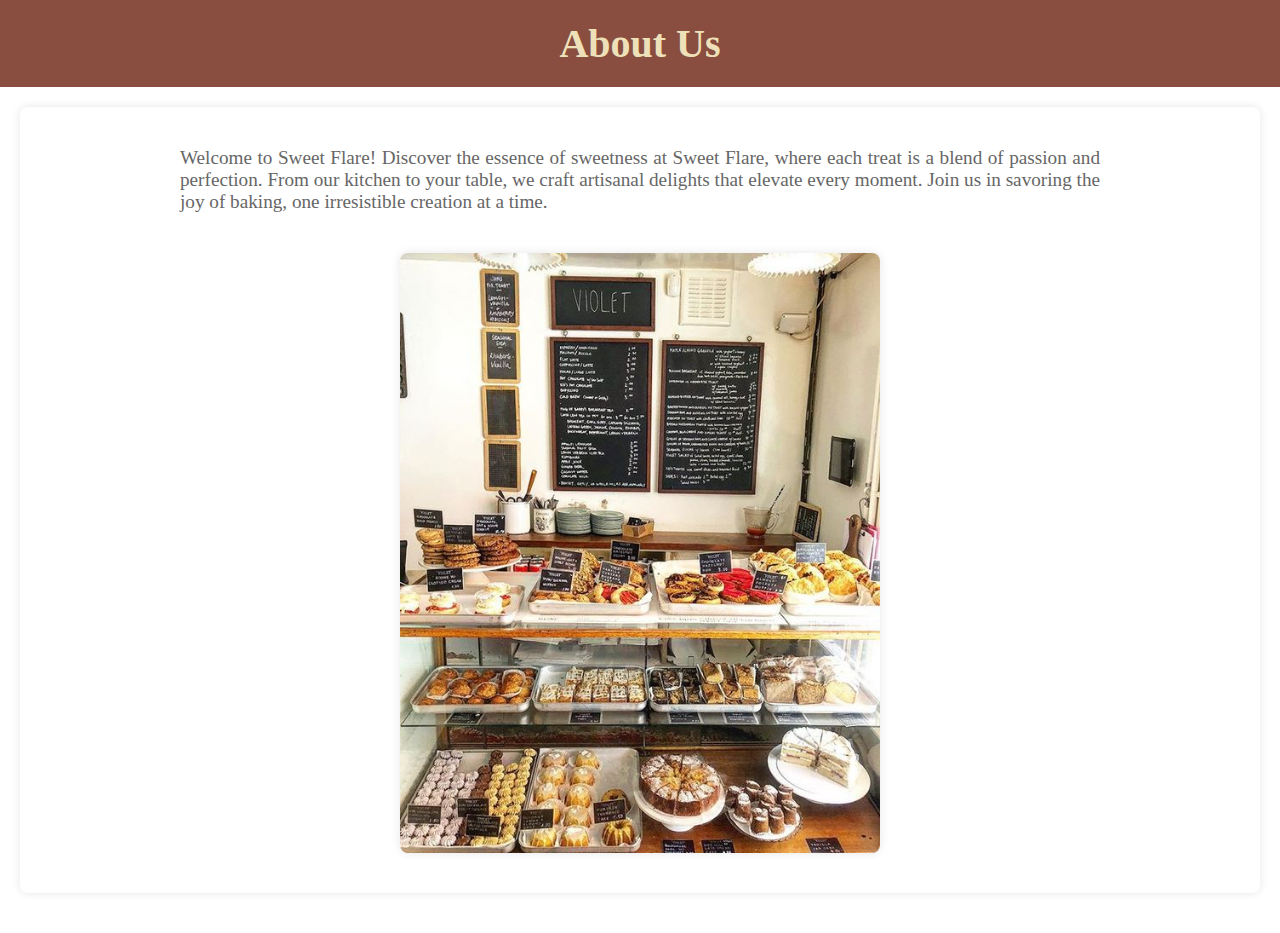
<file: about.html>
<!DOCTYPE html>
<html lang="en">
<head>
    <meta charset="UTF-8">
    <meta name="viewport" content="width=device-width, initial-scale=1.0">
    <title>About Us - Sweet Flare</title>
    <link rel="stylesheet" href="about.css">

</head>
<body>
    <header>
        <h1 class="page-heading">About Us</h1>
    </header>
    <main>
        <section class="about-section">
            <div class="container">
                <p>Welcome to Sweet Flare! Discover the essence of sweetness at Sweet Flare, where each treat is a blend of passion and perfection. From our kitchen to your table, we craft artisanal delights that elevate every moment. Join us in savoring the joy of baking, one irresistible creation at a time.</p>
                <img src="about1.png" alt="Bakery at Sweet Flare" class="about-image">
            </div>
        </section>
    </main>

</body>
</html>
</file>
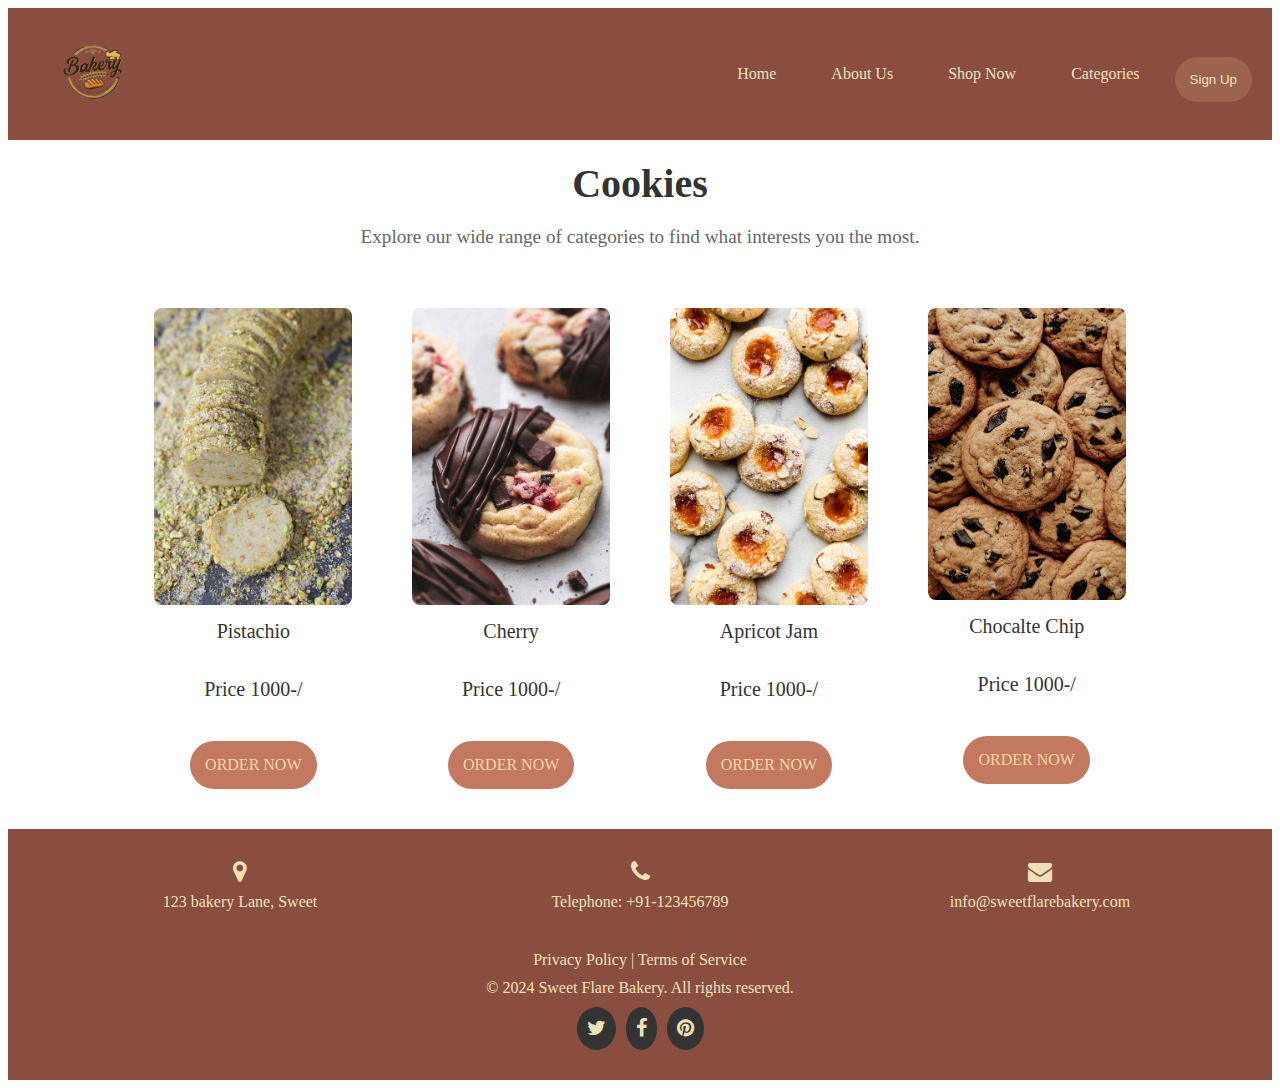
<file: biscuit.html>
<!DOCTYPE html>
<html lang="en">
<head>
    <meta charset="UTF-8">
    <meta name="viewport" content="width=device-width, initial-scale=1.0">
    <title>Biscuits</title>
    <link rel="stylesheet" href="biscuit.css">
     <link rel="stylesheet" type="text/css" href="nav.css">
    <link rel="stylesheet" type="text/css" href="footer1.css">
    <link rel="stylesheet" href="https://cdnjs.cloudflare.com/ajax/libs/font-awesome/4.7.0/css/font-awesome.min.css">
    
</head>
<body>
     <div class="navbar">
        <a href="index.html"><img src="log0.png" alt="Logo"></a>
        <div class="nav-links">
            <a href="index.html">Home</a>
            <a href="about.html">About Us</a>
            <a href="buy.html">Shop Now</a>
                <a href="categories.html">Categories</a>
                    
              
            <div class="button">
      <button>Sign Up</button>
    </div>  
        </div>
    </div>

   <header>
        <h1>Cookies</h1>
        <p>Explore our wide range of categories to find what interests you the most.</p>
    </header>
    <main class="container">
        <div class="box">
            <img src="pistachio1.png" alt="Category 1">
            <p>Pistachio</p>
            <p>Price 1000-/</p>
          <a href="buy.html">ORDER NOW</a> 
        </div>
        <div class="box">
            <img src="cherry.png" alt="Category 2">
            <p>Cherry</p>
             <p>Price 1000-/</p>
             <a href="buy.html">ORDER NOW</a>  
        </div>
        <div class="box">
            <img src="jam.png" alt="Category 3">
            <p>Apricot Jam</p>
             <p>Price 1000-/</p>
            <a href="buy.html">ORDER NOW</a>   
        </div>
        <div class="box">
            <img src="chip.png" alt="Category 4">
            <p>Chocalte Chip</p>
             <p>Price 1000-/</p>
             <a href="buy.html">ORDER NOW</a>  
        </div>
    </main>
    <footer class="footer">
        <div class="footer-container">
            <div class="footer-section">
                <i class="fa fa-map-marker"></i>
                <p>123 bakery Lane, Sweet</p>
            </div>
            <div class="footer-section">
                <i class="fa fa-phone"></i>
                <p>Telephone: +91-123456789</p>
            </div>
            <div class="footer-section">
                <i class="fa fa-envelope"></i>
                <p>info@sweetflarebakery.com</p>
            </div>
        </div>
        <div class="bottom-footer">
            <p> Privacy Policy | Terms of Service</p>

<p>© 2024 Sweet Flare Bakery. All rights reserved.</p>
            <div class="social-icons">
                <a href="#"><i class="fa fa-twitter"></i></a>
                <a href="#"><i class="fa fa-facebook"></i></a>
                <a href="#"><i class="fa fa-pinterest"></i></a>
            </div>
        </div>
    </footer>
</body>
</html>
</file>
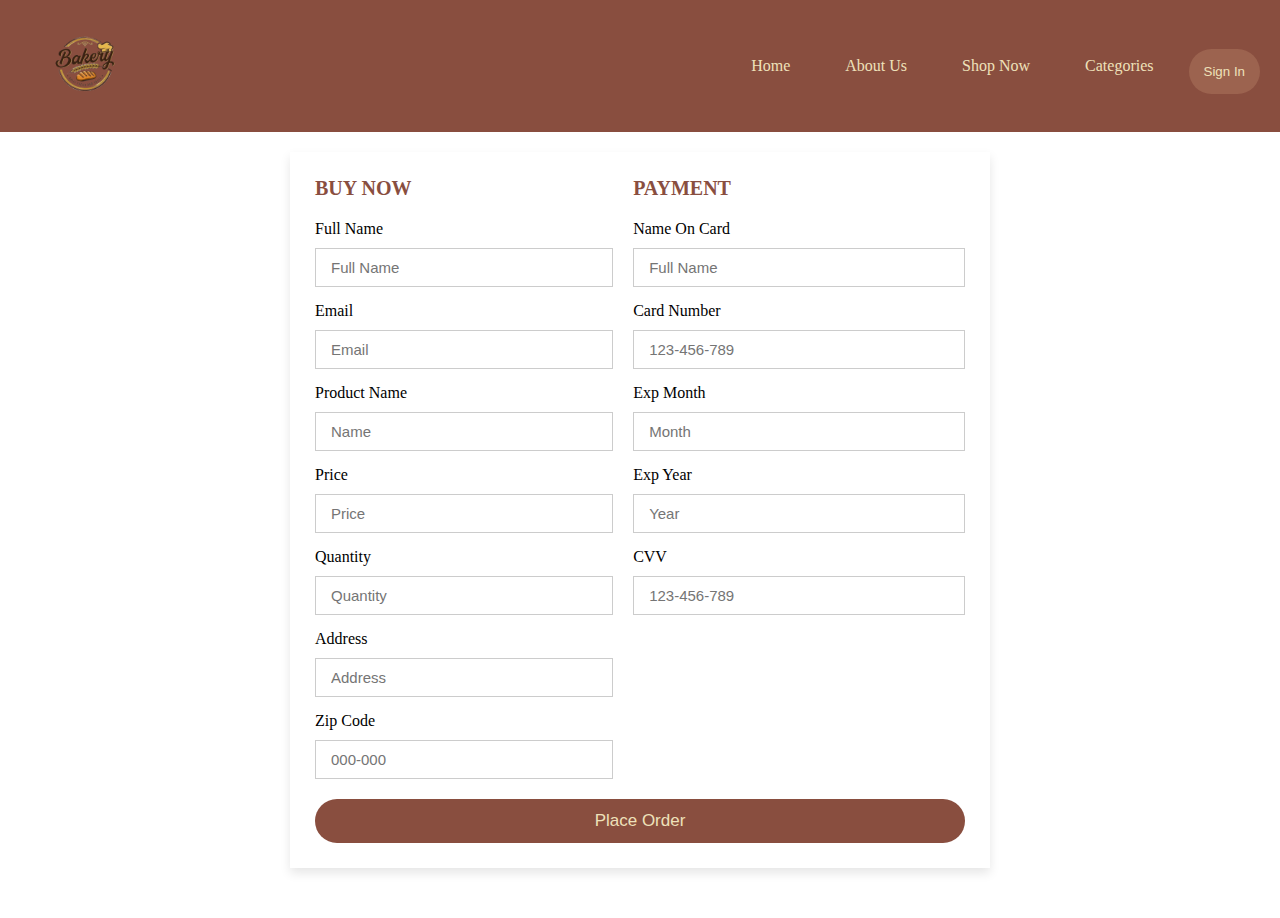
<file: buy.html>
<!DOCTYPE html>
<html>
<head>
	<meta charset="utf-8">
	<meta name="viewport" content="width=device-width, initial-scale=1">
	<title>Buy Now</title>
	<link rel="stylesheet" type="text/css" href="buy.css">
	<link rel="stylesheet" type="text/css" href="nav.css">
</head>
<body>
	 <div class="navbar">
        <a href="home1.html"><img src="log0.png" alt="Logo"></a>
        <div class="nav-links">
            <a href="home1.html">Home</a>
              <a href="about.html">About Us</a>
            <a href="buy.html">Shop Now</a>
                <a href="categories.html">Categories</a>
                    
              
            <div class="button">
      <button>Sign In</button>
    </div>  
        </div>
    </div>

<div class="container">
	<form action="">
		<div class="row">
			<div class="col">
				<h3 class="title">Buy Now</h3>
				<div class="inputBox">
					<span>Full Name</span>
					<input type="text" placeholder ="Full Name">		
				</div>
				<div class="inputBox">
					<span>Email</span>
					<input type="email" placeholder ="Email">		
				</div>
				<div class="inputBox">
					<span>Product Name</span>
					<input type="email" placeholder ="Name">		
				</div>
				<div class="inputBox">
					<span>Price</span>
					<input type="email" placeholder ="Price">		
				</div>
				<div class="inputBox">
					<span>Quantity</span>
					<input type="email" placeholder ="Quantity">		
				</div>
				<div class="inputBox">
					<span>Address</span>
					<input type="text" placeholder ="Address">		
				</div>
				<div class="inputBox">
					<span>Zip Code</span>
					<input type="text" placeholder ="000-000">		
				</div>
				
			</div>
			<div class="row">
			<div class="col">
				<h3 class="title">Payment</h3>
				<div class="inputBox">
					<span>Name on Card</span>
					<input type="text" placeholder ="Full Name">		
				</div>
				<div class="inputBox">
					<span>Card Number</span>
					<input type="number" placeholder ="123-456-789">		
				</div>
				<div class="inputBox">
					<span>Exp Month</span>
					<input type="text" placeholder ="Month">		
				</div>
				<div class="inputBox">
					<span>Exp Year</span>
					<input type="text" placeholder ="Year">		
				</div>
				<div class="inputBox">
					<span>CVV</span>
					<input type="text" placeholder ="123-456-789">		
				</div>
			</div>
		</div>
	</div>
			<input type="submit" value ="Place Order" class="submit-btn">
		</div>
	</form>
</div>
</body>
</html>
</file>
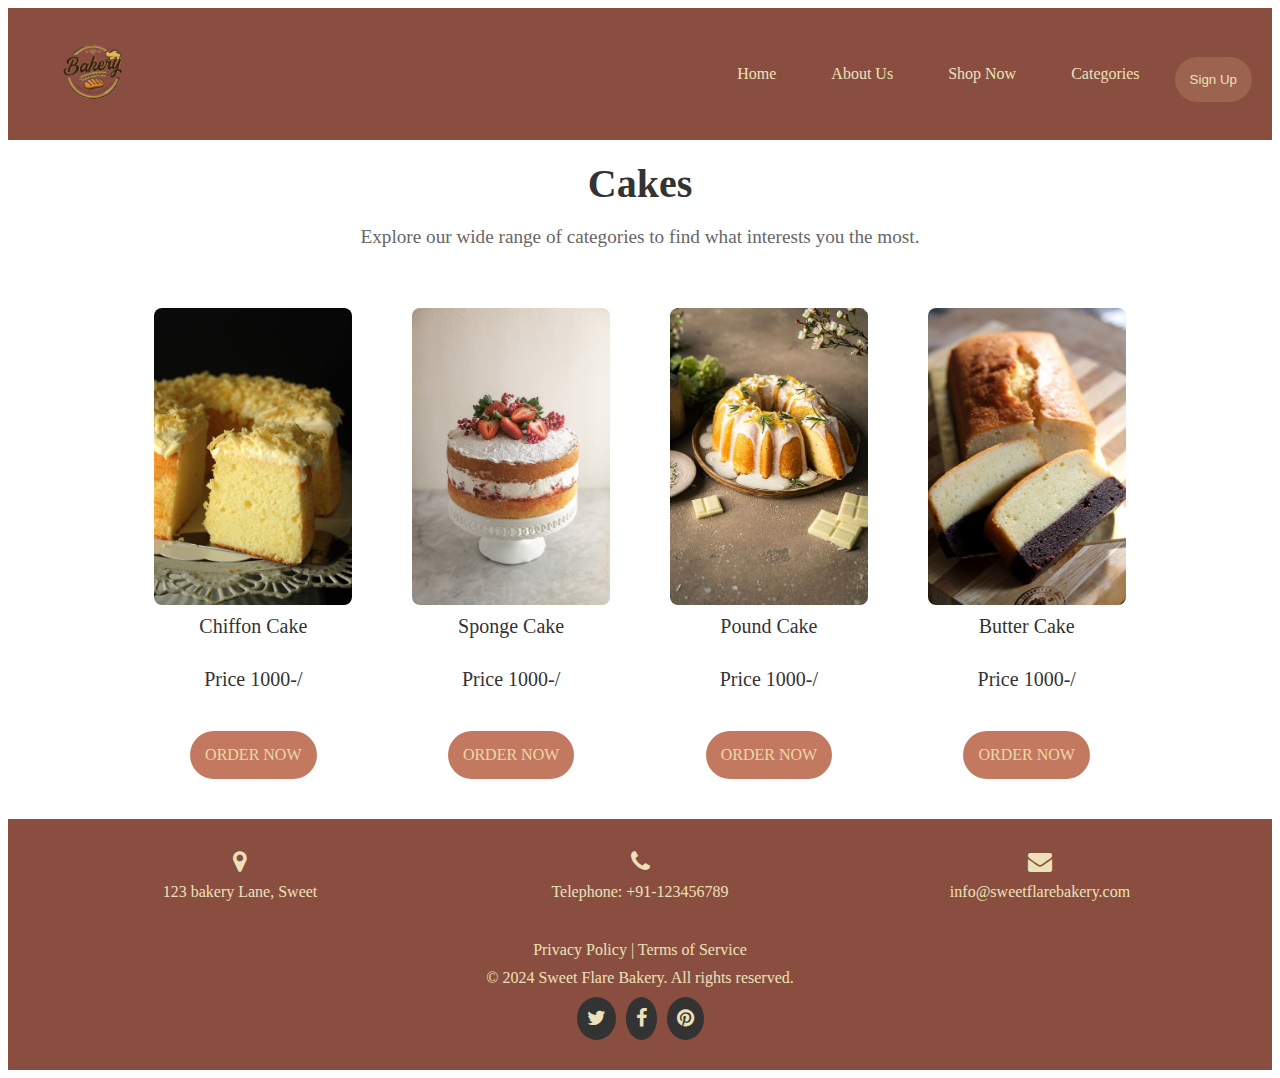
<file: cake.html>
<!DOCTYPE html>
<html lang="en">
<head>
    <meta charset="UTF-8">
    <meta name="viewport" content="width=device-width, initial-scale=1.0">
    <title>Cakes</title>
    <link rel="stylesheet" href="cake.css">
     <link rel="stylesheet" type="text/css" href="nav.css">
    <link rel="stylesheet" type="text/css" href="footer1.css">
    <link rel="stylesheet" href="https://cdnjs.cloudflare.com/ajax/libs/font-awesome/4.7.0/css/font-awesome.min.css">
    
</head>
<body>
    <div class="navbar">
        <a href="index.html"><img src="log0.png" alt="Logo"></a>
        <div class="nav-links">
            <a href="index.html">Home</a>
            <a href="about.html">About Us</a>
            <a href="buy.html">Shop Now</a>
                <a href="categories.html">Categories</a>
                    
              
            <div class="button">
      <button>Sign Up</button>
    </div>  
        </div>
    </div>

   <header>
        <h1>Cakes</h1>
        <p>Explore our wide range of categories to find what interests you the most.</p>
    </header>
    <main class="container">
        <div class="box">
            <img src="chiffon.png">
            <p>Chiffon Cake</p>
            <p>Price 1000-/</p>
          <a href="buy.html">ORDER NOW</a> 
        </div>
        <div class="box">
            <img src="sponge.png">
            <p>Sponge Cake</p>
             <p>Price 1000-/</p>
             <a href="buy.html">ORDER NOW</a>  
        </div>
        <div class="box">
            <img src="pound.png">
            <p>Pound Cake</p>
             <p>Price 1000-/</p>
            <a href="buy.html">ORDER NOW</a>   
        </div>
        <div class="box">
            <img src="butter.png">
            <p>Butter Cake</p>
             <p>Price 1000-/</p>
             <a href="buy.html">ORDER NOW</a>  
        </div>
    </main>
    <footer class="footer">
        <div class="footer-container">
            <div class="footer-section">
                <i class="fa fa-map-marker"></i>
                <p>123 bakery Lane, Sweet</p>
            </div>
            <div class="footer-section">
                <i class="fa fa-phone"></i>
                <p>Telephone: +91-123456789</p>
            </div>
            <div class="footer-section">
                <i class="fa fa-envelope"></i>
                <p>info@sweetflarebakery.com</p>
            </div>
        </div>
        <div class="bottom-footer">
            <p> Privacy Policy | Terms of Service</p>

<p>© 2024 Sweet Flare Bakery. All rights reserved.</p>
            <div class="social-icons">
                <a href="#"><i class="fa fa-twitter"></i></a>
                <a href="#"><i class="fa fa-facebook"></i></a>
                <a href="#"><i class="fa fa-pinterest"></i></a>
            </div>
        </div>
    </footer>
</body>
</html>
</file>
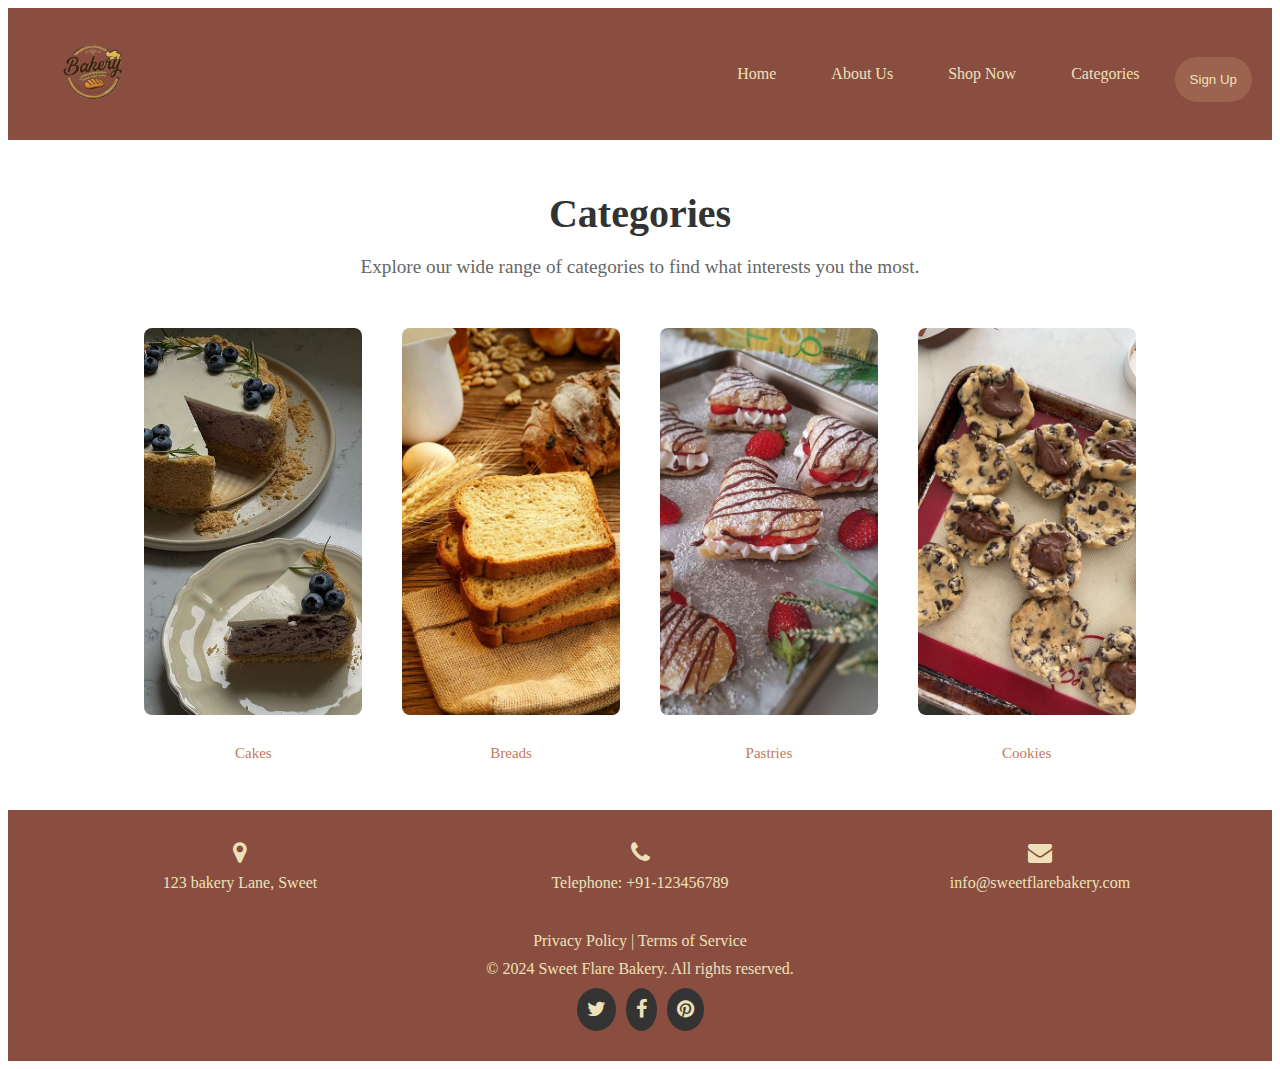
<file: categories.html>
<!DOCTYPE html>
<html lang="en">
<head>
    <meta charset="UTF-8">
    <meta name="viewport" content="width=device-width, initial-scale=1.0">
    <title>Categories</title>
    <link rel="stylesheet" href="categories.css">
    <link rel="stylesheet" type="text/css" href="nav.css">
    <link rel="stylesheet" type="text/css" href="footer1.css">
    <link rel="stylesheet" href="https://cdnjs.cloudflare.com/ajax/libs/font-awesome/4.7.0/css/font-awesome.min.css">
    
</head>
<body>
    <div class="navbar">
        <a href="index.html"><img src="log0.png" alt="Logo"></a>
        <div class="nav-links">
            <a href="home1.html">Home</a>
            <a href="aboutus.html">About Us</a>
            <a href="shopnow.html">Shop Now</a>
                <a href="categories.html">Categories</a>
                    
              
            <div class="button">
      <button>Sign Up</button>
    </div>  
        </div>
    </div>

   <header>
        <h1>Categories</h1>
        <p>Explore our wide range of categories to find what interests you the most.</p>
    </header>
    <main class="container">
        <div class="box">
            <img src="cake1.png">
          <a href="cake.html">Cakes</a>
        </div>
        <div class="box">
            <img src="bread3.png">
             <a href="bread.html">Breads</a>
        </div>
        <div class="box">
            <img src="pastry1.png">
            <a href="pastries.html">Pastries</a>
        </div>
        <div class="box">
            <img src="biscuit3.png">
        <a href="biscuit.html">Cookies</a>
        </div>
    </main>
    <br>
   <footer class="footer">
        <div class="footer-container">
            <div class="footer-section">
                <i class="fa fa-map-marker"></i>
                <p>123 bakery Lane, Sweet</p>
            </div>
            <div class="footer-section">
                <i class="fa fa-phone"></i>
                <p>Telephone: +91-123456789</p>
            </div>
            <div class="footer-section">
                <i class="fa fa-envelope"></i>
                <p>info@sweetflarebakery.com</p>
            </div>
        </div>
        <div class="bottom-footer">
            <p> Privacy Policy | Terms of Service</p>

<p>© 2024 Sweet Flare Bakery. All rights reserved.</p>
            <div class="social-icons">
                <a href="#"><i class="fa fa-twitter"></i></a>
                <a href="#"><i class="fa fa-facebook"></i></a>
                <a href="#"><i class="fa fa-pinterest"></i></a>
            </div>
        </div>
    </footer>
</body>
</html>
</file>
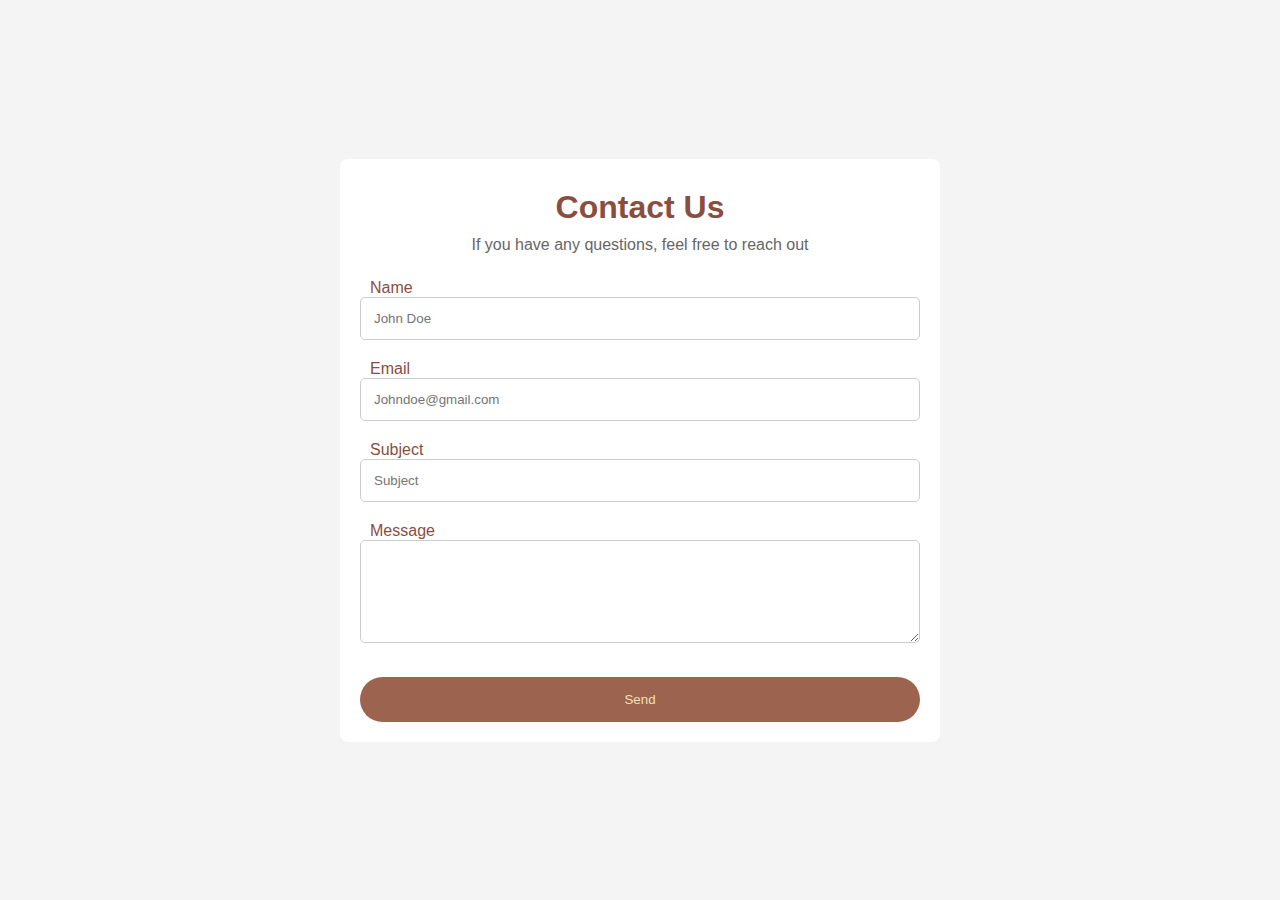
<file: contact.html>
<!DOCTYPE html>
<html lang="en">
<head>
    <meta charset="UTF-8">
    <meta name="viewport" content="width=device-width, initial-scale=1.0">
    <title>Contact Us</title>
    <link rel="stylesheet" href="contact.css">
</head>
<body>
    <div class="container">
        <h1>Contact Us</h1>
        <p>If you have any questions, feel free to reach out </p>
        <form action="#" method="POST">
            <div class="form-group">
                <label for="name">Name</label>
                <input type="text" placeholder="John Doe" name="name" required>
            </div>
            <div class="form-group">
                <label for="email">Email</label>
                <input type="email" placeholder="Johndoe@gmail.com" name="email" required>
            </div>
            <div class="form-group">
                <label for="subject">Subject</label>
                <input type="text" placeholder="Subject" name="subject" required>
            </div>
            <div class="form-group">
                <label for="message">Message</label>
                <textarea id="message" name="message" rows="5" required></textarea>
            </div>
            <button type="submit">Send</button>
        </form>
    </div>
</body>
</html>
</file>
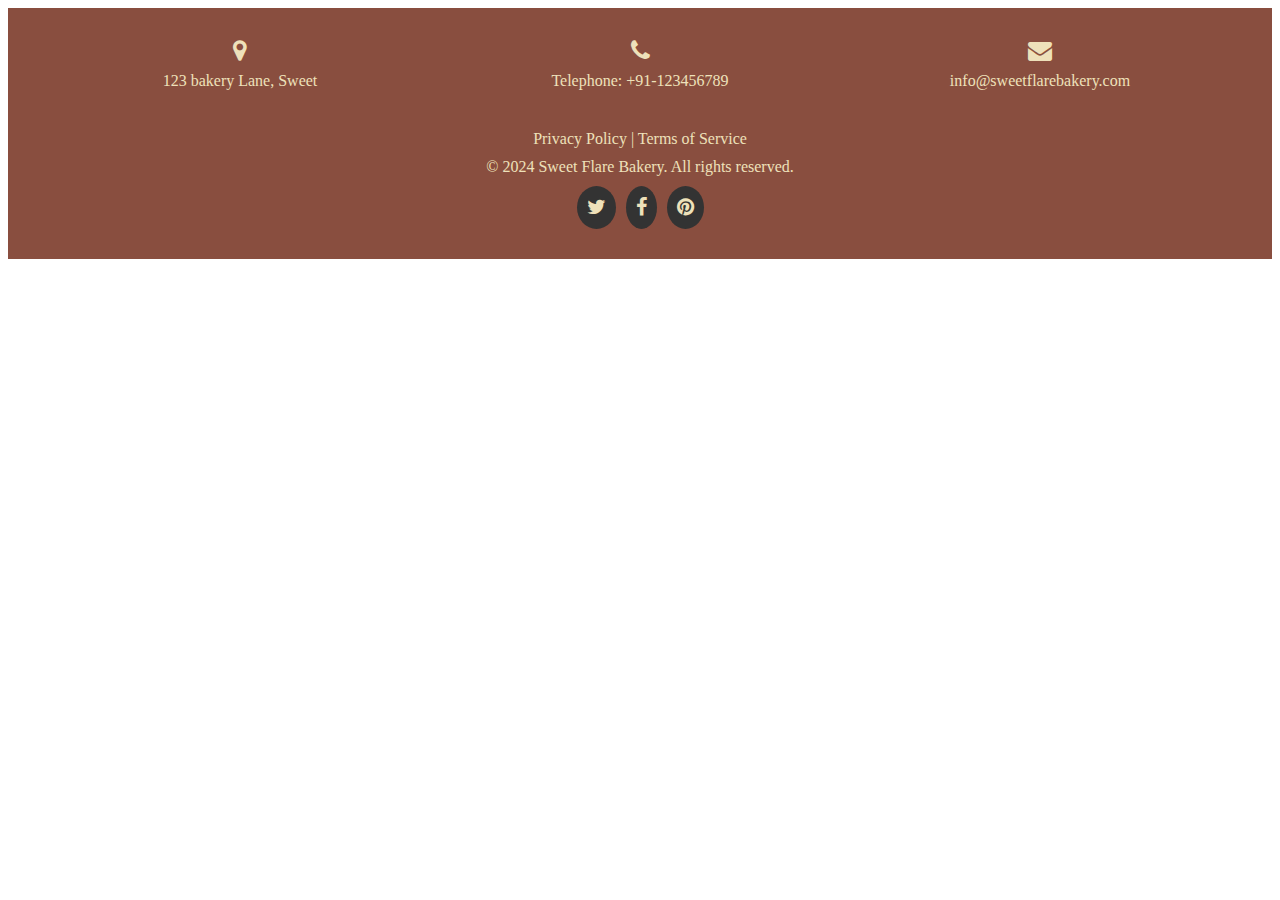
<file: footer1.html>
<!DOCTYPE html>
<html>
<head>
	<meta charset="utf-8">
	<meta name="viewport" content="width=device-width, initial-scale=1">
	<title>Footer</title>
	<link rel="stylesheet" type="text/css" href="footer1.css">
	<link rel="stylesheet" href="https://cdnjs.cloudflare.com/ajax/libs/font-awesome/4.7.0/css/font-awesome.min.css">

</head>
<body>
<footer class="footer">
        <div class="footer-container">
            <div class="footer-section">
                <i class="fa fa-map-marker"></i>
                <p>123 bakery Lane, Sweet</p>
            </div>
            <div class="footer-section">
                <i class="fa fa-phone"></i>
                <p>Telephone: +91-123456789</p>
            </div>
            <div class="footer-section">
                <i class="fa fa-envelope"></i>
                <p>info@sweetflarebakery.com</p>
            </div>
        </div>
        <div class="bottom-footer">
            <p> Privacy Policy | Terms of Service</p>

<p>© 2024 Sweet Flare Bakery. All rights reserved.</p>
            <div class="social-icons">
                <a href="#"><i class="fa fa-twitter"></i></a>
                <a href="#"><i class="fa fa-facebook"></i></a>
                <a href="#"><i class="fa fa-pinterest"></i></a>
            </div>
        </div>
    </footer>
</body>
</html>
</file>
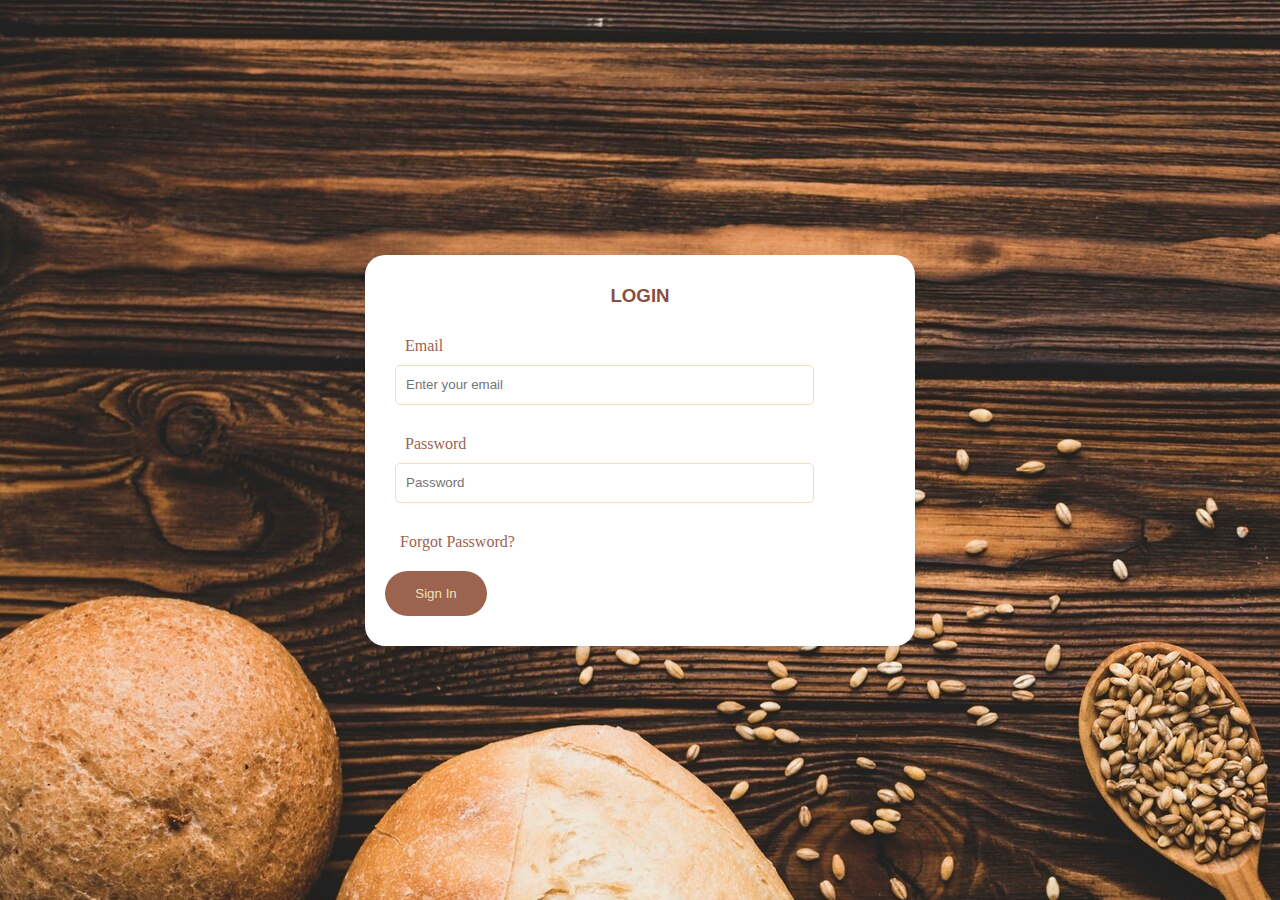
<file: login1.html>
<!DOCTYPE html>
<html>
<head>
	<meta charset="utf-8">
	<meta name="viewport" content="width=device-width, initial-scale=1">
	<title>LOGIN</title>
	<link rel="stylesheet" type="text/css" href="login1.css">
	
</head>
<body>
<div class="container">
	<form action="login.php" method="post">
		<h3>LOGIN</h3>
		
		<div class="content">
			<div class="input_box">
				<label for="email">Email</label>
				<input type="text" placeholder="Enter your email" name="email" required>
			</div>
			<div class="input_box">
				<label for="phone">Password</label>
				<input type="password" placeholder="Password" name="password" required>
			</div>			
		</div>
		<div class="alert">
			<a href="#">Forgot Password?</a>
			
		</div>
		<div class="button">
			<button>Sign In</button>
		</div>		
	</form>	
</div>
</body>
</html>
</file>
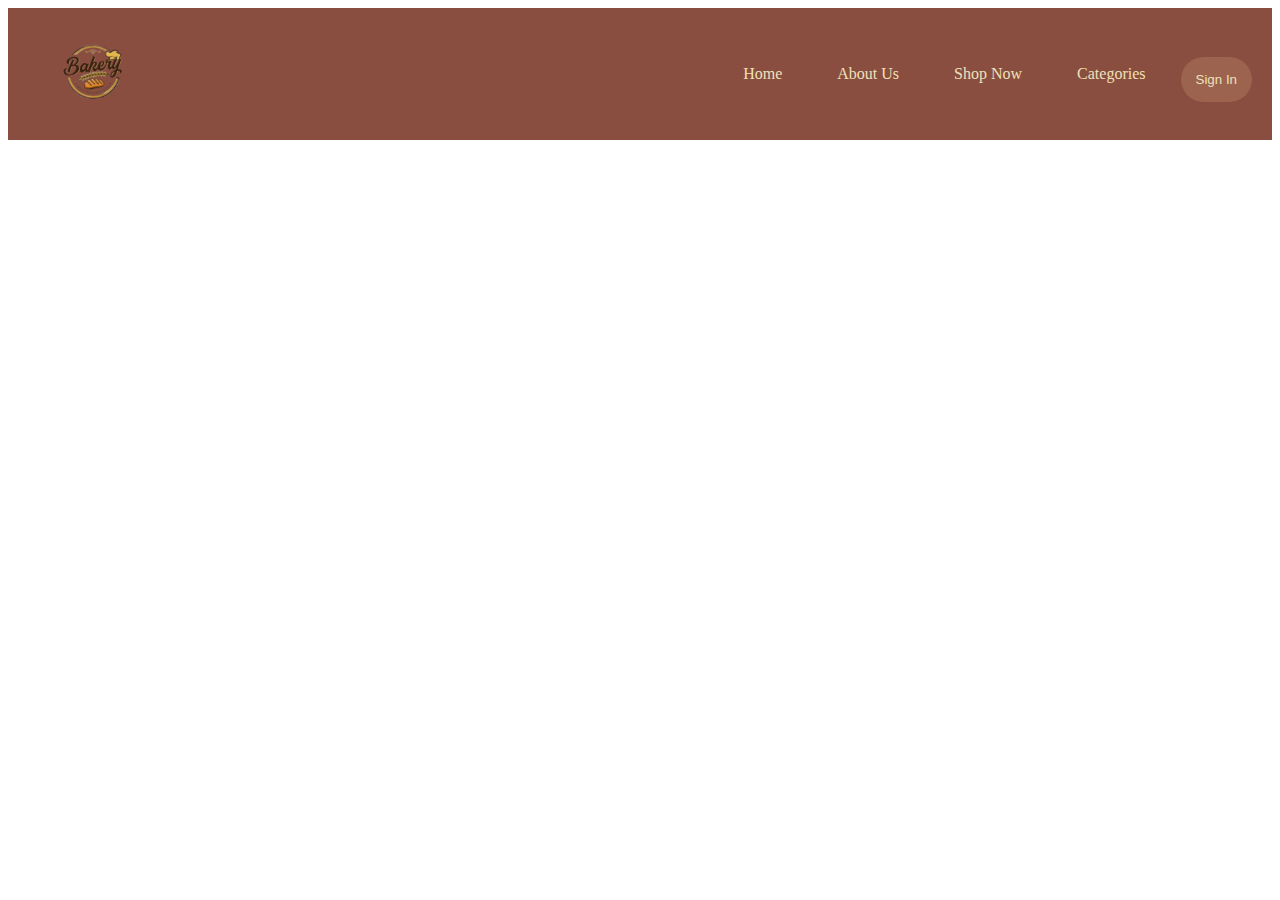
<file: navbar.html>
<!DOCTYPE html>
<html>
<head>
  <meta charset="utf-8">
  <meta name="viewport" content="width=device-width, initial-scale=1">
  <title>Navbar</title>
  <link rel="stylesheet" type="text/css" href="nav.css">
</head>
<body>
  <div class="navbar">
        <a href="home1.html"><img src="log0.png" alt="Logo"></a>
        <div class="nav-links">
            <a href="home1.html">Home</a>
              <a href="aboutus.html">About Us</a>
            <a href="shopnow.html">Shop Now</a>
                <a href="categories.html">Categories</a>
                    
              
            <div class="button">
      <button>Sign In</button>
    </div>  
        </div>
    </div>

   
</body>
</html>
</file>
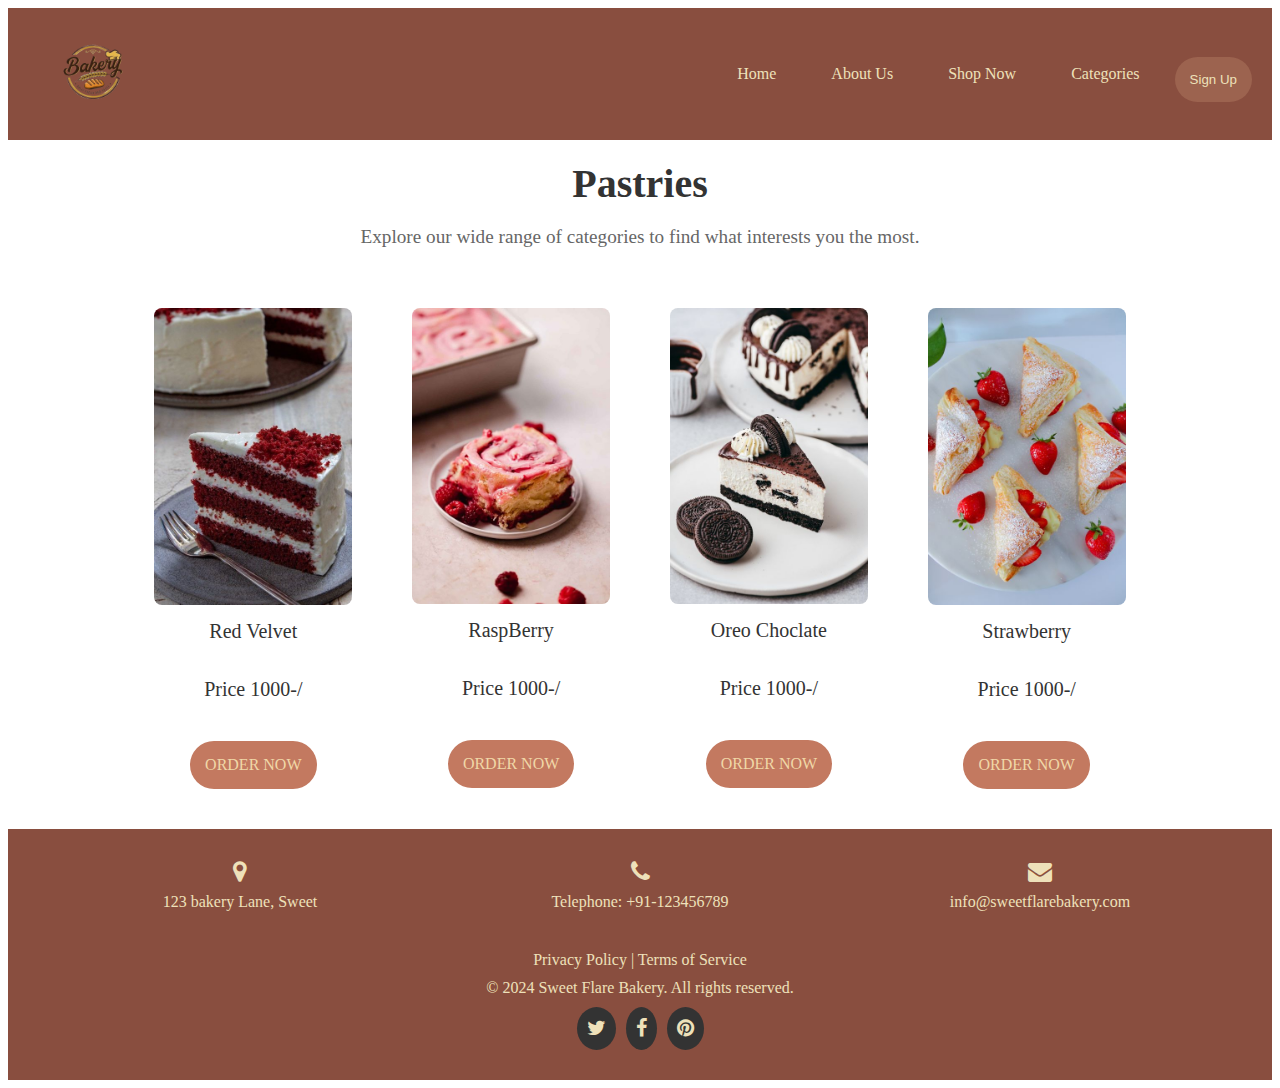
<file: pastries.html>
<!DOCTYPE html>
<html lang="en">
<head>
    <meta charset="UTF-8">
    <meta name="viewport" content="width=device-width, initial-scale=1.0">
    <title>Pastries</title>
    <link rel="stylesheet" href="pastries.css">
     <link rel="stylesheet" type="text/css" href="nav.css">
    <link rel="stylesheet" type="text/css" href="footer1.css">
    <link rel="stylesheet" href="https://cdnjs.cloudflare.com/ajax/libs/font-awesome/4.7.0/css/font-awesome.min.css">
    
</head>
<body>
    <body>
    <div class="navbar">
        <a href="index.html"><img src="log0.png" alt="Logo"></a>
        <div class="nav-links">
            <a href="index.html">Home</a>
            <a href="about.html">About Us</a>
            <a href="buy.html">Shop Now</a>
                <a href="categories.html">Categories</a>
                    
              
            <div class="button">
      <button>Sign Up</button>
    </div>  
        </div>
    </div>

   <header>
        <h1>Pastries</h1>
        <p>Explore our wide range of categories to find what interests you the most.</p>
    </header>
    <main class="container">
        <div class="box">
            <img src="red.png" alt="Category 1">
            <p>Red Velvet</p>
            <p>Price 1000-/</p>
          <a href="buy.html">ORDER NOW</a> 
        </div>
        <div class="box">
            <img src="rasp.png" alt="Category 2">
            <p>RaspBerry</p>
             <p>Price 1000-/</p>
             <a href="buy.html">ORDER NOW</a>  
        </div>
        <div class="box">
            <img src="oreo.png" alt="Category 3">
            <p>Oreo Choclate</p>
             <p>Price 1000-/</p>
            <a href="buy.html">ORDER NOW</a>   
        </div>
        <div class="box">
            <img src="strawberry.png" alt="Category 4">
            <p>Strawberry</p>
             <p>Price 1000-/</p>
             <a href="buy.html">ORDER NOW</a>  
        </div>
    </main>
     <footer class="footer">
        <div class="footer-container">
            <div class="footer-section">
                <i class="fa fa-map-marker"></i>
                <p>123 bakery Lane, Sweet</p>
            </div>
            <div class="footer-section">
                <i class="fa fa-phone"></i>
                <p>Telephone: +91-123456789</p>
            </div>
            <div class="footer-section">
                <i class="fa fa-envelope"></i>
                <p>info@sweetflarebakery.com</p>
            </div>
        </div>
        <div class="bottom-footer">
            <p> Privacy Policy | Terms of Service</p>

<p>© 2024 Sweet Flare Bakery. All rights reserved.</p>
            <div class="social-icons">
                <a href="#"><i class="fa fa-twitter"></i></a>
                <a href="#"><i class="fa fa-facebook"></i></a>
                <a href="#"><i class="fa fa-pinterest"></i></a>
            </div>
        </div>
    </footer>
</body>
</html>
</file>
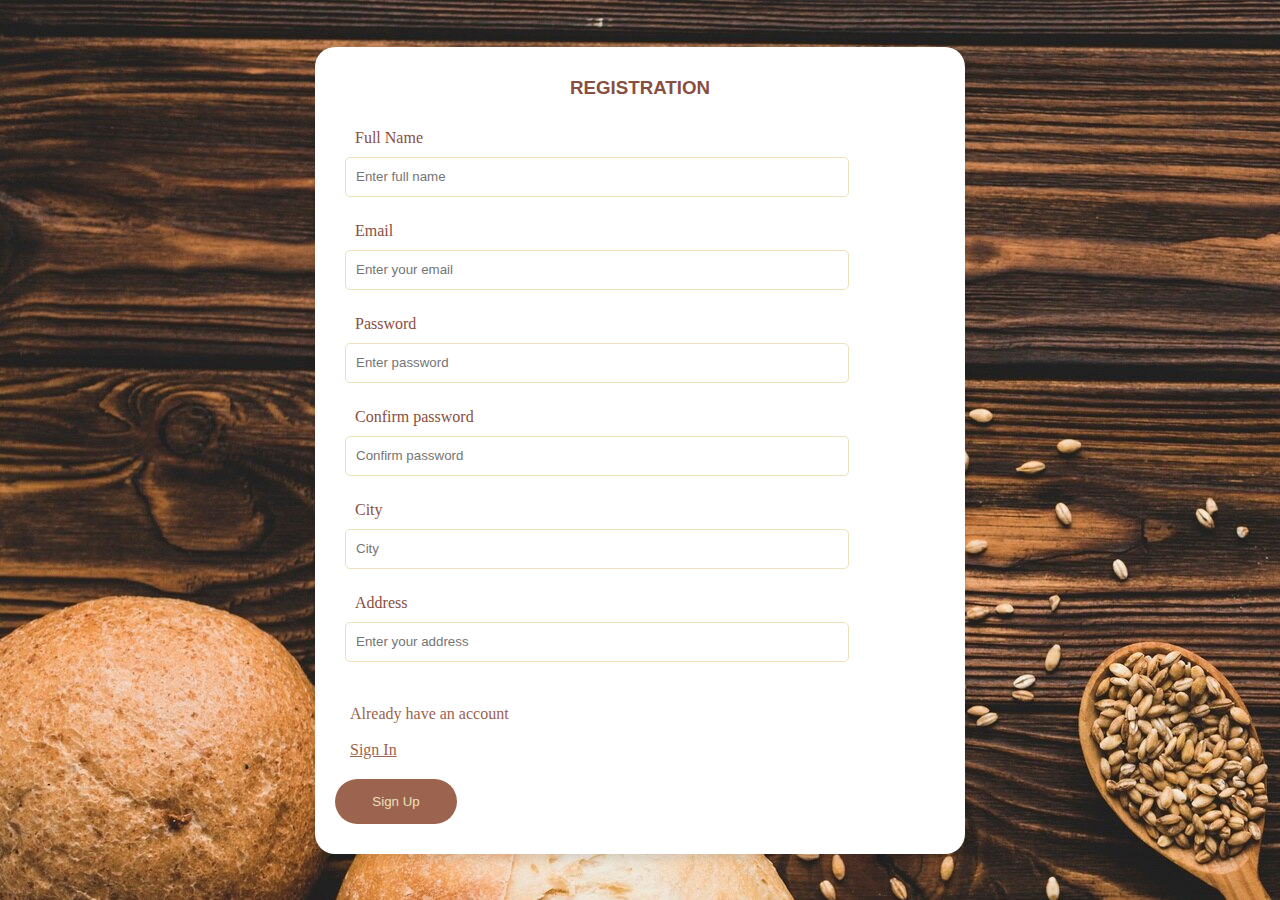
<file: reg1.html>
<!DOCTYPE html>
<html>
<head>
	<meta charset="utf-8">
	<meta name="viewport" content="width=device-width, initial-scale=1">
	<title>Registration</title>
	<link rel="stylesheet" type="text/css" href="reg1.css">
</head>
<body>
<div class="container">
	<form action="" method="post">
		<h3>REGISTRATION</h3>
		
		<div class="content">
			<div class="input_box">
				<label for="name">Full Name</label>
				<input type="text" placeholder="Enter full name" name="name" required>
			</div>
			<div class="input_box">
				<label for="email">Email</label>
				<input type="text" placeholder="Enter your email" name="email" required>
			</div>
			<div class="input_box">
				<label for="password">Password</label>
				<input type="text" placeholder="Enter password" name="password" required>
			</div>
			<div class="input_box">
				<label for="phone">Confirm password</label>
				<input type="password" placeholder="Confirm password" name="password" required>
			</div>
			<div class="input_box">
				<label for="city">City</label>
				<input type="city" placeholder="City" name="City" required>
			</div>
			<div class="input_box">
				<label for="address">Address</label>
				<input type="address" placeholder="Enter your address" name="address" required>
			</div>
		</div>
		<div class="alert">
			<p>Already have an account</p>
			<a href="login1.html">Sign In</a>
		
			
					
		</div>
		<div class="button">
			<button>Sign Up</button>
		</div>		
	</form>	
</div>
</body>
</html>
</file>
<file: about.css>
*{
    margin: 0;
    padding: 0;
    box-sizing: border-box;

}
.container {
    max-width: 960px;
    margin: 0 auto;
    padding: 20px;
}

header {
    text-align: center;
    padding: 20px 0;
    background-color:#894e3f;
    color:#eee1ba;
}

.page-heading {
    font-size: 2.5em;
    font-family: cursive;
}

main {
    padding: 20px;
}

.about-section {
    background-color: #fff;
    margin-bottom: 20px;
    padding: 20px;
    border-radius: 8px;
    box-shadow: 0 0 10px rgba(0, 0, 0, 0.1);
}

.about-section p {
    font-size: 1.2em;
    text-align: justify;
    margin-bottom: 40px;
    color: #666;
}

.about-image {
    max-width: 100%;
    height: 600px;
    border-radius: 8px;
    box-shadow: 0 0 10px rgba(0, 0, 0, 0.1);
    display: block;
    margin: 0 auto;
}
</file>
<file: biscuit.css>
header {
    text-align: center;
    margin: 20px 0;
    font-family: cursive;
}

header h1 {
    margin: 0;
    font-size: 2.5em;
    color: #333;
}

header p {
    font-size: 1.2em;
    color: #666;
}

.container {
    display: grid;
    grid-template-columns: repeat(auto-fit, minmax(200px, 1fr));
    gap: 20px;
    padding: 20px;
    width: 80%;
    max-width: 1200px;
    margin: 0 auto;
}

.box {
    display: flex;
    flex-direction: column;
    align-items: center;
    
    padding: 20px;
    border-radius: 8px;
   
    transition: transform 0.2s;
}

.box img {
    max-width: 100%;
    height: auto;
    border-radius: 8px;
}

.box p {
    margin-top: 15px;
    text-align: center;
    color: #333;
    font-size: 20px
}
.box a{
    text-decoration: none;
    display: inline-block;
    color: #f0d7a7;   
    padding: 15px ;
    border-radius: 25px;
    margin-top: 20px;
    background-color: #c37960;
}
.box:hover {
    transform: scale(1.05);
}
</file>
<file: nav.css>
.navbar {
            background-color: #894e3f;
            overflow: hidden;
            display: flex;
            align-items: center;
            justify-content: space-between;
            padding: 5px 20px;
        }

        .navbar img {
            height: 90px; /* Adjust the height as needed */
        }

        .navbar .nav-links {
            display: flex;
            gap: 15px;
            align-items: center;
        }

        .navbar a {
            color: #eee1ba;
            text-align: center;
            text-decoration: none;
            padding: 14px 20px;
            transition: color 0.3s;
        }

        .navbar a:hover {
            color: #c37960; /* Change to desired hover color */
        }
        .button{
         margin: 10px 0;
}
.button button{
    width: 100%;
    margin-top: 10px;
    padding: 15px;
    background-color: #9c634f;
    color: #eee1ba;
    border: none;
    border-radius: 25px;
    cursor: pointer;
    text-decoration: none;  
}
.button button:hover{
    color: #c37960;
    
}
</file>
<file: footer1.css>
.footer {
            background-color: #894e3f;
            color: #eee1ba;
            padding: 20px 0;
            text-align: center;

        }

        .footer-container {
            display: flex;
            justify-content: space-around;
            align-items: center;
            flex-wrap: wrap;
            max-width: 1200px;
            margin: 0 auto;
            padding: 0 20px;
        }

        .footer-section {
            flex: 1;
            min-width: 200px;
            margin: 10px 0;
        }

        .footer-section p {
            margin: 10px 0;
        }

        .footer-section i {
            font-size: 24px;
            margin-bottom: 10px;
            display: block;
        }

        .bottom-footer {
            background-color: #894e3f;
            color: #fff;
            padding: 10px 0;
        }

        .bottom-footer p {
            margin: 10px 0;
            color: #eee1ba;
        }

        .social-icons {
            display: flex;
            justify-content: center;
            gap: 10px;
            margin-top: 10px;
        }

        .social-icons a {
            color: #eee1ba;
            text-decoration: none;
            font-size: 20px;
            background-color: #333;
            padding: 10px;
            border-radius: 50%;
        }
</file>
<file: buy.css>
*{
	margin: 0;
	padding: 0;
	box-sizing: border-box;
	outline: none;
	border: none;
	text-transform: capitalize;
	transition: all .2s linear;
}
.container{
	display: flex;
	justify-content: center;
	align-items: center;
	padding: 20px;
	min-height: 500px;
	background: #fff;
	padding-bottom: 50px;
}
.container form{
	padding: 25px;
	width: 700px;
	background: #fff;
	box-shadow: 0 5px 10px rgba(0, 0, 0, .1);
}
.container form .row{
	display: flex;
	flex-wrap: wrap;
	gap: 20px;
}
.container form .row .col{
	flex: 1 1 250px;
}
.container form .row .col .title{
	font-size: 20px;
	color: #894e3f;
	padding-bottom: 5px;
	text-transform: uppercase;
}
.container form .row .col .inputBox{
	margin: 15px 0 ;
}
.container form .row .col .inputBox span{
	margin-bottom: 10px;
	display: inline-block;
}
.container form .row .col .inputBox input{
	width: 100%;
	border: 1px solid #ccc;
	padding: 10px 15px;
	font-size: 15px;
	text-transform: none;
}
.container form .row .col .inputBox input :focus{
 border: 1px solid #000;
}
.container form .submit-btn{
	width: 100%;
	padding: 12px;
	border-radius: 25px;
	font-size: 17px;
	background-color: #894e3f;
	color:#eee1ba;
	margin-top: 5px;
	cursor: pointer;
}
</file>
<file: cake.css>
header {
    text-align: center;
    margin: 20px 0;
    font-family: cursive;
}

header h1 {
    margin: 10px;
    font-size: 2.5em;
    color: #333;
}

header p {
    font-size: 1.2em;
    color: #666;
}

.container {
    display: grid;
    grid-template-columns: repeat(auto-fit, minmax(200px, 1fr));
    gap: 20px;
    padding: 20px;
    width: 80%;
    max-width: 1200px;
    margin: 0 auto;
}

.box {
    display: flex;
    flex-direction: column;
    align-items: center;
    padding: 20px;
    border-radius: 8px;
    transition: transform 0.2s;
}

.box img {
    max-width: 100%;
    height: auto;
    border-radius: 8px;
}

.box p {
    margin-top: 10px;
    text-align: center;
    color: #333;
    font-size: 20px
}

.box:hover {
    transform: scale(1.05);
}
.box a{
    text-decoration: none;
    display: inline-block;
    color: #f0d7a7;   
    padding: 15px ;
    border-radius: 25px;
    margin-top: 20px;
    background-color: #c37960;
}
</file>
<file: categories.css>
header {
    text-align: center;
    margin: 20px 0;
}

header h1 {
    margin: 0;
    font-size: 2.5em;
    color: #333;
    margin-top: 50px;
    font-family: cursive;
}

header p {
    font-size: 1.2em;
    color: #666;
    font-family: cursive;
}

.container {
    display: grid;
    grid-template-columns: repeat(auto-fit, minmax(200px, 1fr));
    gap: 20px;
    padding: 20px;
    width: 80%;
    max-width: 1200px;
    margin: 0 auto;
}
.box {
    display: flex;
    flex-direction: column;
    align-items: center; 
    padding: 10px;
    border-radius: 8px;
    transition: transform 0.2s;
}

.box img {
    max-width: 100%;
    height: auto;
    border-radius: 8px;
    margin-bottom: 30px;
}
.box a{
    text-decoration: none;
    color: #c37960;
    font-size: 15px;
}
.box:hover {
    transform: scale(1.05);
}
</file>
<file: contact.css>
* {
    box-sizing: border-box;
    margin: 0;
    padding: 0;
    font-family:  sans-serif;
}

body {
    background-color: #f4f4f4;
    display: flex;
    justify-content: center;
    align-items: center;
    height: 100vh;
}

.container {
    background-color: #fff;
    padding: 20px;
   
    border-radius: 8px;
    width: 100%;
    max-width: 600px;
}

h1 {
    text-align: center;
    color:#894e3f;
    font-family: sans-serif;
    margin: 10px;
    text-decoration: none;
}

p {
    margin-bottom: 25px;
    text-align: center;
    color: #666;
}

.form-group {
    margin-bottom: 20px;
}

label {
    color: #894e3f;
    margin: 10px;
}

input, textarea {
    width: 100%;
    padding: 13px;
    border: 1px solid #ccc;
    border-radius: 5px;
}

 button{
    width: 100%;
    margin-top: 10px;
    padding: 15px;
    background-color: #9c634f;
    color: #eee1ba;
    border: none;
    border-radius: 25px;
    cursor: pointer;
    text-decoration: none;  
}
button:hover{
    color: #c37960;
    background-color: #eee1ba;
}

/* Responsive Design */
@media (max-width: 600px) {
    .container {
        padding: 15px;
    }

    h1 {
        font-size: 24px;
    }

    button {
        font-size: 14px;
    }
}
</file>
<file: login1.css>
*{
	margin: 0;
	padding: 0;
	box-sizing: border-box;

}
body{
	justify-content:center;
	align-items: center;
	display: flex;
	height: 100vh;
	background-image: url(background1.png);
}
h3{
	text-align: center;
	color:#894e3f;
	font-family: sans-serif;
	margin: 10px;
	text-decoration: none;
}
label{
	color: #9c634f;
	margin: 10px;
}
.container{	
	max-width: 550px;
	padding: 20px;
	margin: 28px;
	border-radius: 20px;
	background: white;
	justify-content: center;
	box-shadow: 0 5px 10px rgba(0, 0, 0, .1);
}
.content{
	display: flex;
	flex-wrap: wrap;
	padding: 10px ;
	
}
.input_box{
	display: flex;
	flex-wrap: wrap;
	width: 90%;
	padding-bottom: 20px;
}
.input_box input{
	height: 40px;
	width: 95%;
	padding: 10px;
	border-radius: 5px;
	border: 1px solid;
	border-color: #eee1ba;
	outline: none;
}
.alert a{
	color: #9c634f;
	padding: 10px;
	margin: 5px;
	text-decoration: none;

}
.alert a:hover{
	color: #c37960;
	
}
.button{
	margin: 10px 0;
}
.button button{
	width: 20%;
	margin-top: 10px;
	padding: 15px;
	background-color:#9c634f ;
	color:#eee1ba ;
	border: none;
	border-radius: 25px;
	cursor: pointer;
	text-decoration: none;	
}
.button button:hover{
	color: #c37960;
	background-color:#eee1ba ;
	
}
</file>
<file: pastries.css>
header {
    text-align: center;
    margin: 20px 0;
    font-family: cursive;
}

header h1 {
    margin: 0;
    font-size: 2.5em;
    color: #333;
}

header p {
    font-size: 1.2em;
    color: #666;
}

.container {
    display: grid;
    grid-template-columns: repeat(auto-fit, minmax(200px, 1fr));
    gap: 20px;
    padding: 20px;
    width: 80%;
    max-width: 1200px;
    margin: 0 auto;
}

.box {
    display: flex;
    flex-direction: column;
    align-items: center;
    
    padding: 20px;
    border-radius: 8px;
   
    transition: transform 0.2s;
}

.box img {
    max-width: 100%;
    height: auto;
    border-radius: 8px;
}

.box p {
    margin-top: 15px;
    text-align: center;
    color: #333;
    font-size: 20px
}
.box a{
    text-decoration: none;
    display: inline-block;
    color: #f0d7a7;   
    padding: 15px ;
    border-radius: 25px;
    margin-top: 20px;
    background-color: #c37960;
}
.box:hover {
    transform: scale(1.05);
}
</file>
<file: reg1.css>
*{
	margin: 0;
	padding: 0;
    box-sizing: border-box;
}
body{
	justify-content:center;
	align-items: center;
	display: flex;
	height: 100vh;
	background-image: url(background1.png);	
}
h3{
	text-align: center;
	color:#894e3f;
	font-family: sans-serif;
	margin: 10px;
	text-decoration: none;
}
label{
	color: #894e3f;
	margin: 10px;
}
.container{	
	max-width: 650px;
	padding: 20px;
	margin: 28px;
	border-radius: 20px;
	box-shadow: 0 5px 10px rgba(0, 0, 0, .1);
	background: white;
	justify-content: center;
}
.content{
	display: flex;
	flex-wrap: wrap;
	padding: 10px ;
}
.input_box{
	display: flex;
	flex-wrap: wrap;
	width: 90%;
	padding-bottom: 15px;
}
.input_box input{
	height: 40px;
	width: 95%;
	padding: 10px;
	border-radius: 5px;
	border: 1px solid;
	border-color: #eee1ba;
	outline: none;
}
.alert p{
	color: #9c634f;
	margin: 5px;
	padding: 10px;
	line-height: 1.5;
}
.button{
	margin: 10px 0;
}
a{
	text-decoration: underline;
	color: #9c634f;
	padding-left: 15px;

}
.button button{
	width: 20%;
	margin-top: 10px;
	padding: 15px;
	background-color: #9c634f;
	color: #eee1ba;
	border: none;
	border-radius: 25px;
	cursor: pointer;
	text-decoration: none;	
}
.button button:hover{
	color: #c37960;
	background-color: #eee1ba;
}
</file>
